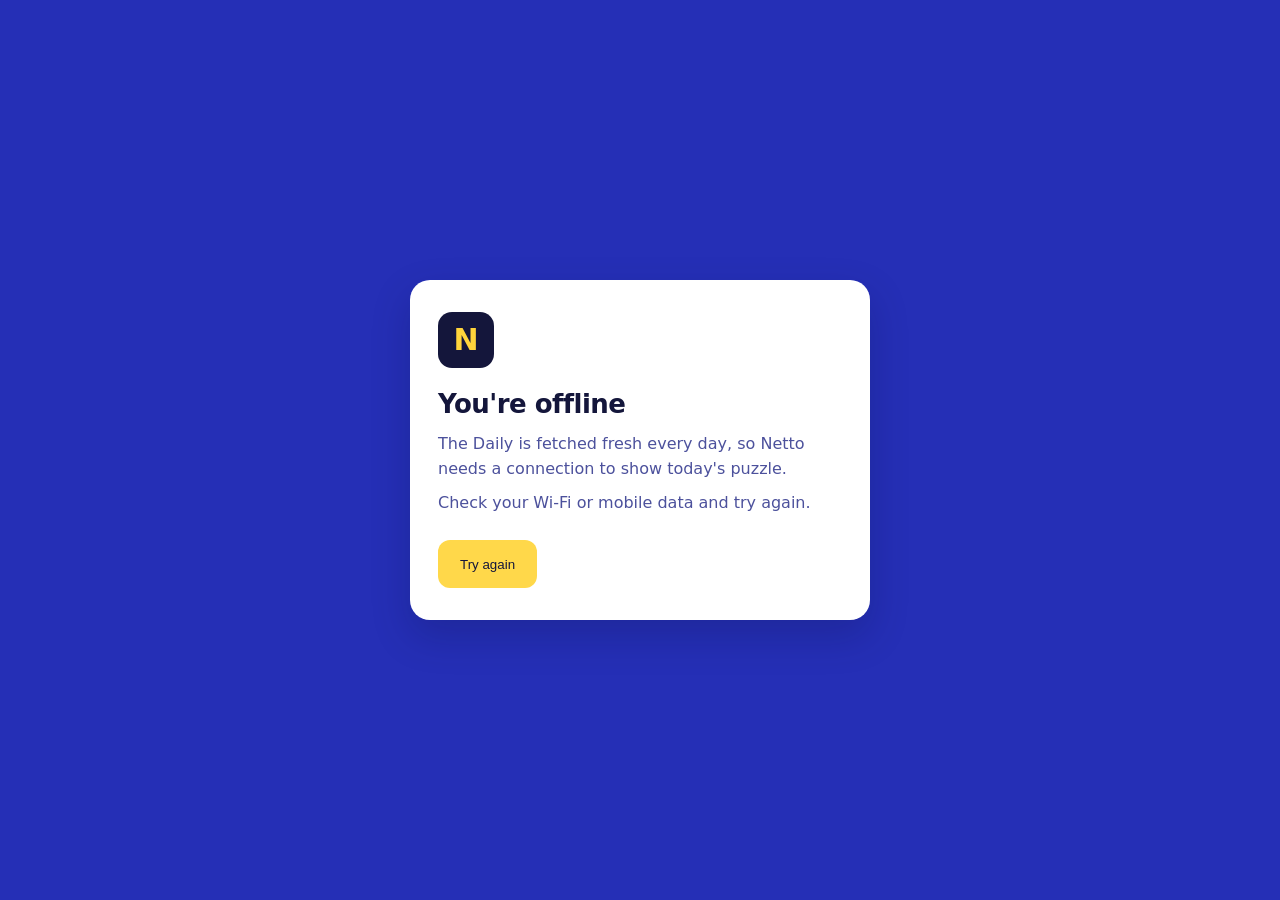
<file: offline.html>
<!DOCTYPE html>
<html lang="en">
<head>
<meta charset="UTF-8">
<meta name="viewport" content="width=device-width, initial-scale=1.0">
<meta name="robots" content="noindex">
<meta name="theme-color" content="#252FB6">
<link rel="icon" href="data:,">
<title>Netto · offline</title>
<!-- Wordt door sw.js getoond als een pagina niet geladen kan worden. Dit bestand
     staat los van de rest: geen externe stijlen of scripts, geen relatieve
     links, want het wordt onder elk willekeurig adres van de site geserveerd. -->
<style>
  :root { --bg: #252FB6; --card: #FFFFFF; --ink: #14163B; --muted: #4C519C; --accent: #FFD84A; }
  @media (prefers-color-scheme: dark) {
    :root { --bg: #1E2A5A; --card: #2A3567; --ink: #EDEFFB; --muted: #C7CEEF; --accent: #F4B860; }
  }
  * { box-sizing: border-box; margin: 0; padding: 0; }
  html { background: var(--bg); }
  body {
    min-height: 100vh; min-height: 100dvh; display: grid; place-items: center;
    padding: max(20px, env(safe-area-inset-top)) max(20px, env(safe-area-inset-right)) max(20px, env(safe-area-inset-bottom)) max(20px, env(safe-area-inset-left));
    background: var(--bg); color: var(--ink);
    font-family: 'Space Grotesk', system-ui, -apple-system, 'Segoe UI', Roboto, sans-serif;
  }
  main { width: min(100%, 460px); padding: 32px 28px; border-radius: 20px; background: var(--card); box-shadow: 0 16px 38px rgba(11, 14, 63, .22); }
  .logo { display: grid; place-items: center; width: 56px; height: 56px; margin-bottom: 22px; border-radius: 14px; background: #14163B; color: #FFD43B; font: 800 30px/1 system-ui, sans-serif; }
  h1 { font-size: 26px; line-height: 1.15; letter-spacing: -.02em; margin-bottom: 12px; }
  p { color: var(--muted); font-size: 16px; line-height: 1.55; }
  p + p { margin-top: 10px; }
  button { margin-top: 24px; min-height: 48px; padding: 12px 22px; border: 0; border-radius: 12px; background: var(--accent); color: #14163B; font: 700 16px/1 inherit; cursor: pointer; }
  button:focus-visible { outline: 3px solid var(--ink); outline-offset: 3px; }
  [lang="nl"] { display: none; }
  html[data-lang="nl"] [lang="en"] { display: none; }
  html[data-lang="nl"] [lang="nl"] { display: revert; }
</style>
</head>
<body>
<main role="main">
  <div class="logo" aria-hidden="true">N</div>
  <section lang="en">
    <h1>You're offline</h1>
    <p>The Daily is fetched fresh every day, so Netto needs a connection to show today's puzzle.</p>
    <p>Check your Wi-Fi or mobile data and try again.</p>
    <button type="button" data-retry>Try again</button>
  </section>
  <section lang="nl">
    <h1>Je bent offline</h1>
    <p>De Daily wordt elke dag opnieuw opgehaald, dus Netto heeft een verbinding nodig om de puzzel van vandaag te tonen.</p>
    <p>Controleer je wifi of mobiele data en probeer het opnieuw.</p>
    <button type="button" data-retry>Opnieuw proberen</button>
  </section>
</main>
<script>
  try {
    // Zelfde sleutel als js/i18n.js; standaard Engels.
    if (localStorage.getItem('netto_language') === 'nl') {
      document.documentElement.dataset.lang = 'nl';
      document.documentElement.lang = 'nl';
      document.title = 'Netto · offline';
    }
  } catch (error) { /* opslag geblokkeerd: Engels blijft staan */ }
  document.querySelectorAll('[data-retry]').forEach(function (knop) {
    knop.addEventListener('click', function () { location.reload(); });
  });
  // Zodra de verbinding terug is, laad de echte pagina.
  window.addEventListener('online', function () { location.reload(); });
</script>
</body>
</html>
</file>
